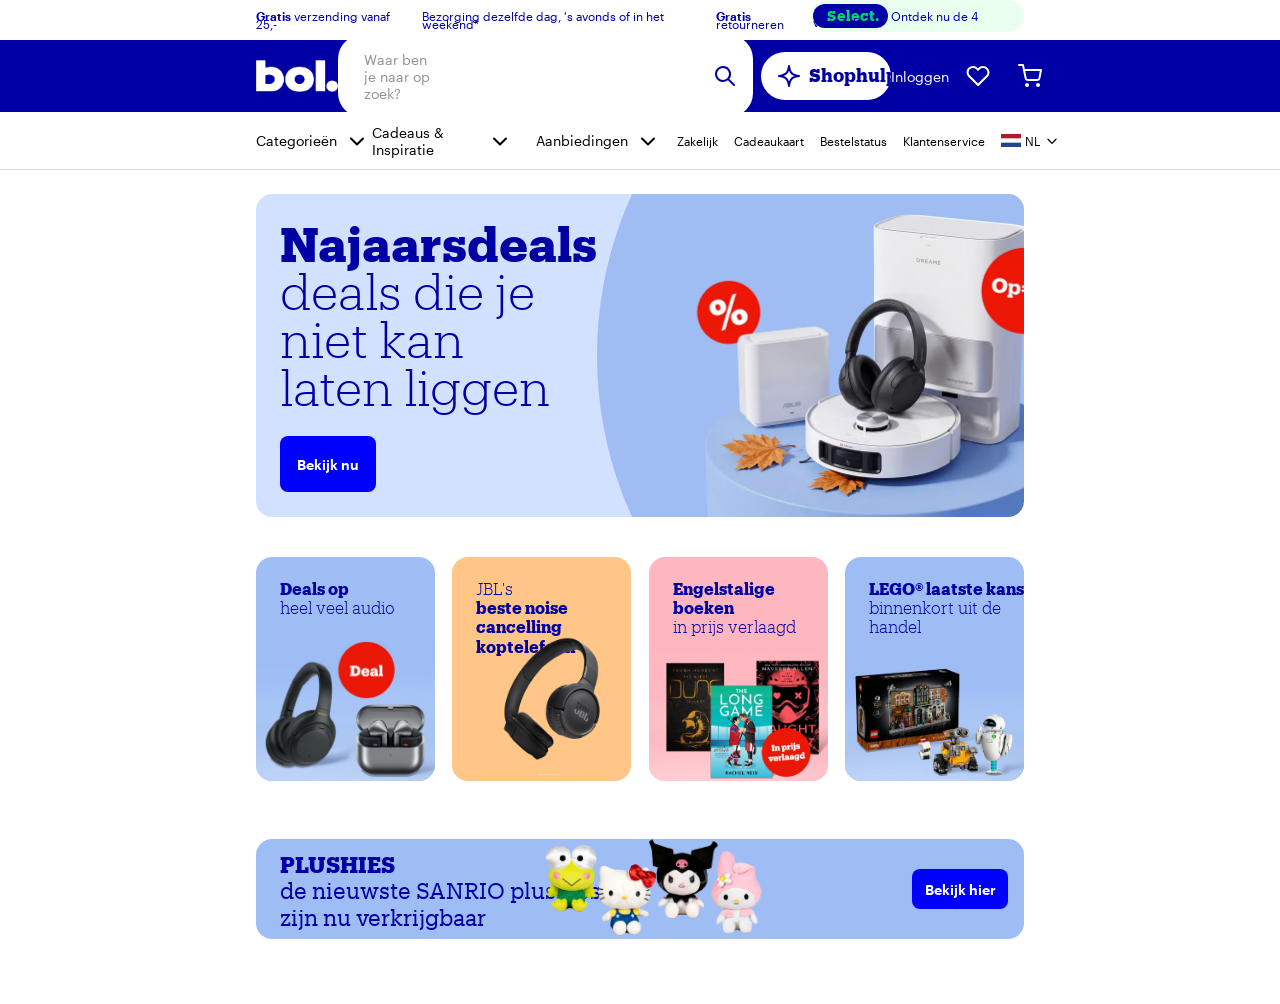
<file: index.html>
<!DOCTYPE html>
<html lang="en">

<head>
    <meta charset="UTF-8">
    <meta name="viewport" content="width=device-width, initial-scale=1.0">
    <link rel="stylesheet" href="style.css">
    <link rel="icon" type="favicon" href="favicon.png">
    <title>De winkel van ons allemaal | bol</title>
</head>

<body>
    <div class="content">
        <div class="top-header">
            <div class="align-left">
                <p> <b>Gratis</b> verzending vanaf 25,-</p>
                <p> Bezorging dezelfde dag, 's avonds of in het weekend*</p>
                <p> <b>Gratis</b> retourneren</p>
            </div>
            <div class="voordeel">
                <p> <b class="select">Select.</b> Ontdek nu de 4 voordelen </p>
            </div>
        </div>
    </div>
    <div class="header">
        <img class="bol" src="img/bollogo.png">
        <div class="align-center">
            <div class="search-bar-container">
                <p class="search-bar">Waar ben je naar op zoek?</p>
                <img class="search-icon" src="img/search.svg">
            </div>
            <div class="shophulp-container">
                <img class="sparkle" src="img/sparkle.svg">
                <p class="shophulp">Shophulp</p>
            </div>

        </div>
        <div class="align-right">
            <p class="inloggen">Inloggen</p>
            <img class="favorites" src="img/heart.svg">
            <img class="shopping" src="img/cart.svg">
        </div>
    </div>
    <div class="navigation">
        <ul class="nav-left">
            <li>Categorieën <img class="arrow" src="img/arrow.svg"> </li>
            <li>Cadeaus & Inspiratie <img class="arrow" src="img/arrow.svg"></li>
            <li>Aanbiedingen <img class="arrow" src="img/arrow.svg"></li>
        </ul>
        <ul class="nav-right">
            <li>Zakelijk</li>
            <li>Cadeaukaart</li>
            <li>Bestelstatus</li>
            <li>Klantenservice</li>
            <li><img class="vlag" src="img/nederlandsevlag.svg">NL<img class="arrow-right" src="img/arrow.svg">
        </ul>

    </div>
    <div class="hero-container">
        <div class="center-content">
            <p class="najaarsdeals"><strong>Najaarsdeals</strong><br> deals die je niet kan<br> laten liggen</p>
            <button class="bekijk-nu">Bekijk nu</button>
        </div>
        <img class="hero-image" src="img/hero.webp">
    </div>
    <div class="carousel">
        <div class="carousel-item blue">
            <p><strong>Deals op</strong><br>heel veel audio</p>
            <img class="carousel-image1" src="img/pic1.jpg">
        </div>
        <div class="carousel-item orange">
            <p>JBL's<br><strong>beste noise<br>cancelling<br>koptelefoon</strong></p>
            <img class="carousel-image2" src="img/pic2.webp">
        </div>
        <div class="carousel-item pink">
            <p><strong>Engelstalige boeken</strong><br>in prijs verlaagd</p>
            <img class="carousel-image3" src="img/pic3.jpg">
        </div>
        <div class="carousel-item blue2">
            <p><strong>LEGO® laatste kans</strong><br>binnenkort uit de handel</p>
            <img class="carousel-image4" src="img/pic4.jpg">
        </div>
    </div>
    <div class="bottom-content">
        <div class="bottom-container">
            <p><strong> PLUSHIES</strong><br>de nieuwste SANRIO plushies<br>
                zijn nu verkrijgbaar</p>
            <img class="bottom-image" src="img/sanrio.png">
            <button class="bekijk-hier">Bekijk hier </button>
        </div>
</body>

</html>
</file>
<file: style.css>
/* CSS reset, dit niet aanpassen! */

html {
    box-sizing: border-box;
}

*,
*:before,
*:after {
    box-sizing: inherit;
}

body {
    margin: 0;
    padding: 0;
    min-height: 100vh;
}

img {
    max-width: 100%;
    height: auto;
}

/* Hieronder mag je eigen CSS code */

@font-face {
    font-family: Graphik;
    src: url(fonts/Graphik-Regular-Web.woff2);
}

@font-face {
    font-family: Graphik;
    src: url(fonts/Graphik-Semibold-Web.woff2);
    font-weight: 600;
}

@font-face {
    font-family: Produkt;
    src: url(fonts/Produkt-Regular-Web.woff2);
}

@font-face {
    font-family: Produkt;
    src: url(fonts/Produkt-Bold-Web.woff2);
    font-weight: bold;
}

@font-face {
    font-family: Produkt;
    src: url(fonts/Produkt-Light-Web.woff2);
    font-weight: 300;
}

.content {
    margin-left: 20vw;
    margin-right: 20vw;
}

.top-header {
    display: flex;
    font-family: Graphik;
    font-size: 12px;
    color: #0000a4;
    line-height: 8px;
    justify-content: space-between;
}

.select {
    background-color: #0000a4;
    color: #01d572;
    font-family: Produkt;
    font-weight: bold;
    font-size: 14px;
    padding: 3px 8px 4px 14px;
    border-radius: 24px;
    text-align: center;
    letter-spacing: 0.5px;


}

.voordeel {
    background-color: #ebffee;
    border-radius: 26px;
    padding-left: 2px;
    padding-right: 8px;
    height: 32px;
    line-height: 0.5;
}

.align-left {
    display: flex;
    gap: 24px;
}

.header {
    display: flex;
    background-color: #0000a4;
    color: white;
    height: 72px;
    justify-content: space-between;
    align-items: center;
}

.bol {
    margin-left: 20vw;
    object-fit: contain;
    width: 82px;

}

.search-bar {
    font-family: Graphik;
    font-size: 14px;
    color: #929292;
    background-color: white;
    padding: 16px 316px 15px 26px;
    border-radius: 24px;
}

.search-icon {
    position: absolute;
    top: 50%;
    right: 16px;
    transform: translateY(-50%);
}

.search-bar-container {
    position: relative;
}


.header .align-center {
    display: flex;
    align-items: center;
    gap: 8px;
}

.header .align-right {
    display: flex;
    margin-right: 20vw;
    gap: 4px;
    align-items: center;
}

.inloggen {
    font-family: Graphik;
    font-size: 14px;
    margin-right: 1px;
}

.favorites {
    margin: 12px;
}

.shopping {
    margin: 12px;
}

.shophulp-container {
    color: #0000a4;
    background-color: white;
    font-family: Produkt;
    font-weight: bold;
    font-size: 18px;
    padding: 12px 16px 12px 16px;
    border-radius: 28px;
    display: flex;
    gap: 8px;
    line-height: 1.3;
}

.shophulp {
    margin: 0px;
}

.sparkle {
    width: 24px;
    height: 24px;
}

.navigation {
    border-bottom-style: solid;
    border-color: #afafaf73;
    border-width: 1px;
    height: 58px;
    align-items: center;
    display: flex;
    justify-content: space-between;
}

.nav-left {
    list-style: none;
    display: flex;
    font-family: Graphik;
    font-size: 14px;
    gap: 24px;
    margin-left: 20vw;
    padding: 0;
}

.arrow {
    width: 24px;
    height: 24px;
}

.nav-left li {
    display: flex;
    align-items: center;
    gap: 8px;
}

.nav-right {
    list-style: none;
    display: flex;
    font-family: Graphik;
    font-size: 12px;
    gap: 16px;
    margin-right: 20vw;

}

.nav-right li {
    display: flex;
    align-items: center;
    gap: 4px;
}

.vlag {
    object-fit: contain;
    width: 20px;
}

.arrow-right {
    width: 16px;
    height: 16px;
}

.center-content {
    padding-left: 24px;
    line-height: 1;
    display: flex;
    flex-direction: column;
    justify-content: space-evenly;
    height: 323px;
}

.najaarsdeals {
    font-family: Produkt;
    font-weight: 300;
    font-size: 48px;
    color: #0000a4;
    margin: 0;
}

.najaarsdeals strong {
    font-weight: 900;
}

.bekijk-nu {
    font-family: Graphik;
    font-weight: 600;
    font-size: 14px;
    color: white;
    background-color: #0000ff;
    width: 96px;
    height: 56px;
    border: none;
    border-radius: 8px;
}

.hero-container {
    display: flex;
    margin-left: 20vw;
    margin-right: 20vw;
    margin-top: 24px;
    border-radius: 16px;
    background-color: #d2e1ff;
    justify-content: space-between;
    overflow: hidden;
}

.hero-image {
    object-fit: contain;
    height: 323px;
    clip-path: ellipse(56% 110%at 56%);
}

.carousel {
    margin-left: 20vw;
    margin-right: 20vw;
    margin-top: 40px;
    font-family: Produkt;
    font-weight: 300;
    display: flex;
    justify-content: space-between;
}

.carousel-item {
    color: #0000a4;
    padding-top: 6px;
    width: 14vw;
    height: 224px;
    border-radius: 16px;
    line-height: 1.2;
    display: flex;
    flex-direction: column;
    justify-content: space-between;
    overflow: hidden;
    font-size: 18px;
    position: relative;
}

.carousel-item strong {
    font-weight: 900;
}

.carousel-item p {
    padding-left: 24px;
}

.blue {
    background-color: #9fbef5;
}

.carousel-image1 {
    object-fit: cover;
    height: 224px;
}

.orange {
    background-color: #ffc687;
}

.carousel-image2 {
    width: 140px;
    object-fit: cover;
    overflow: visible;
    position: absolute;
    right: 8px;
    bottom: 10px;
}

.pink {
    background-color: #ffb7bf;
}

.carousel-image3 {
    height: 224px;
    object-fit: cover;
}

.blue2 {
    background-color: #9ebdf4;
}

.carousel-image4 {
    height: 224px;
    object-fit: cover;
}

.bottom-container {
    margin-left: 20vw;
    margin-right: 20vw;
    margin-top: 58px;
    background-color: #9ebdf4;
    font-family: Produkt;
    font-size: 22px;
    color: #0000a4;
    line-height: 1.2;
    height: 100px;
    border-radius: 16px;
    display: flex;
    position: relative;
}

.bottom-container p {
    padding-left: 24px;
    padding-top: 12px;
    margin: 0;
}

.bottom-image {
    object-fit: cover;
    height: 230px;
    position: absolute;
    top: 50%;
    right: 256px;
    transform: translateY(-50%);
}

.bekijk-hier {
    font-family: Graphik;
    font-weight: 600;
    font-size: 14px;
    color: white;
    background-color: #0000ff;
    width: 96px;
    height: 40px;
    border: none;
    border-radius: 8px;
    position: absolute;
    top: 50%;
    right: 16px;
    transform: translateY(-50%);
}

@media (max-width:1800px) {
    .carousel-item {
        font-size: 16px;
    }
}
</file>
